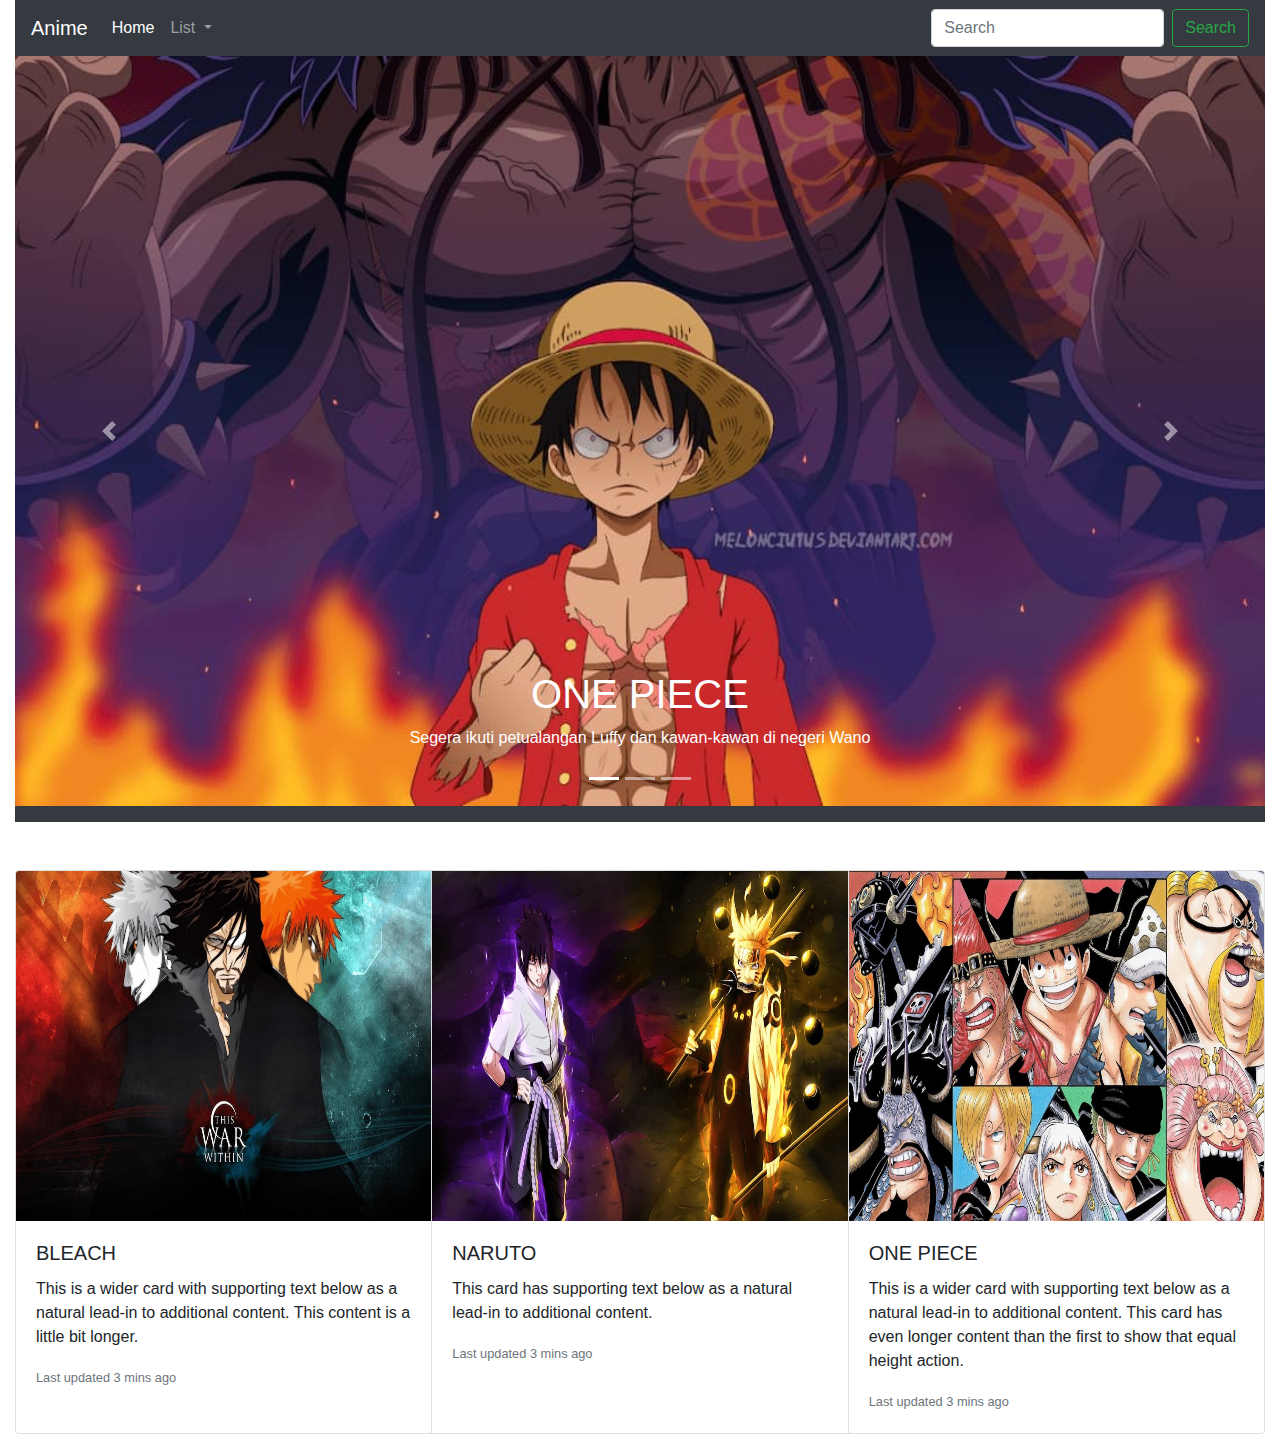
<file: index.html>
<!DOCTYPE html>
<html lang="en">
<head>
    <meta charset="UTF-8">
    <meta http-equiv="X-UA-Compatible" content="IE=edge">
    <meta name="viewport" content="width=device-width, initial-scale=1.0">
    <title>Anime</title>
    <link rel="stylesheet" href="style.css">
    <link rel="shortcut icon" href="image/Cartoons__Anime_Dragonball_Artboard_1-512.webp" type="image/x-icon">
    <link rel="stylesheet" href="https://cdn.jsdelivr.net/npm/bootstrap@4.3.1/dist/css/bootstrap.min.css" integrity="sha384-ggOyR0iXCbMQv3Xipma34MD+dH/1fQ784/j6cY/iJTQUOhcWr7x9JvoRxT2MZw1T" crossorigin="anonymous">
</head>
<body>
    <div class="container-fluid">
            <!-- Navbar -->
    <nav class="navbar navbar-expand-lg navbar-dark bg-dark">
        <a class="navbar-brand" href="#">Anime</a>
        <button class="navbar-toggler" type="button" data-toggle="collapse" data-target="#navbarSupportedContent" aria-controls="navbarSupportedContent" aria-expanded="false" aria-label="Toggle navigation">
          <span class="navbar-toggler-icon"></span>
        </button>
      
        <div class="collapse navbar-collapse" id="navbarSupportedContent">
          <ul class="navbar-nav mr-auto">
            <li class="nav-item active">
              <a class="nav-link" href="#">Home <span class="sr-only">(current)</span></a>
            </li>
            
            <li class="nav-item dropdown">
              <a class="nav-link dropdown-toggle" href="#" id="navbarDropdown" role="button" data-toggle="dropdown" aria-haspopup="true" aria-expanded="false">
                List
              </a>
              <div class="dropdown-menu" aria-labelledby="navbarDropdown">
                <a class="dropdown-item" href="onepiece.html">One Piece</a>
                <a class="dropdown-item" href="NARUTO.HTML">Naruto</a>
                <a class="dropdown-item" href="bleach.html">Bleach</a>
                <div class="dropdown-divider"></div>
                <a class="dropdown-item" href="#">Comming Soon!</a>
              </div>
            </li>
           
          </ul>
          <form class="form-inline my-2 my-lg-0">
            <input class="form-control mr-sm-2" type="search" placeholder="Search" aria-label="Search">
            <button class="btn btn-outline-success my-2 my-sm-0" type="submit">Search</button>
          </form>
        </div>
    </nav>
    <!-- Slider -->
    <div class="bd-example">
        <div id="carouselExampleCaptions" class="carousel slide" data-ride="carousel">
          <ol class="carousel-indicators">
            <li data-target="#carouselExampleCaptions" data-slide-to="0" class="active"></li>
            <li data-target="#carouselExampleCaptions" data-slide-to="1"></li>
            <li data-target="#carouselExampleCaptions" data-slide-to="2"></li>
          </ol>
         
          <div class="carousel-inner">
            <div class="carousel-item active">
              <img src="image/1280x720-581813-Monkey-D.-Luffy.jpg" class="d-block w-100" alt="..." width="100%" height="750px" overflow="hidden">
              <div class="carousel-caption d-none d-md-block">
                <h1>ONE PIECE</h1>
                <p>Segera ikuti petualangan Luffy dan kawan-kawan di negeri Wano</p>
              </div>
            </div>
            <div class="carousel-item">
              <img src="image/Naruto.jpg" class="d-block w-100" alt="..."  width="100%" height="750px" overflow="hidden">
              <div class="carousel-caption d-none d-md-block">
                <h5>NARUTO SHIPPUUDEN</h5>
                <p>Dengan kekuatan baru yang diwariskan oleh leluhur para shinobi, Naruto & Sasuke bersiap untuk melawan Uchiha Madara</p>
              </div>
            </div>
            <div class="carousel-item">
              <img src="image/bleach.jpg" class="d-block w-100" alt="..."  width="100%" height="750px" overflow="hidden">
              <div class="carousel-caption d-none d-md-block">
                <h5>BLEACH</h5>
                <p>Setelah sekian lama bumi dalam kedamaian, ternyata musuh sedang dalam rencana untuk invasi kedua mereka. apa yang aka dilakukan Ichigo dan kawan-kawan?</p>
              </div>
            </div>
          </div>
          <a class="carousel-control-prev" href="#carouselExampleCaptions" role="button" data-slide="prev">
            <span class="carousel-control-prev-icon" aria-hidden="true"></span>
            <span class="sr-only">Previous</span>
          </a>
          <a class="carousel-control-next" href="#carouselExampleCaptions" role="button" data-slide="next">
            <span class="carousel-control-next-icon" aria-hidden="true"></span>
            <span class="sr-only">Next</span>
          </a>
        </div>
    </div><nav class="navbar navbar-dark bg-dark"></nav>

    <BR>
    </BR>
    <div class="card-group" margin="10px">
      
        <div class="card">
            <a href="bleach.html"> <img src="image/bleach.jpg" class="card-img-top w-100" alt="..." width="100%" height="350px"></a>
          <div class="card-body">
            <h5 class="card-title">BLEACH</h5>
            <p class="card-text">This is a wider card with supporting text below as a natural lead-in to additional content. This content is a little bit longer.</p>
            <p class="card-text"><small class="text-muted">Last updated 3 mins ago</small></p>
          </div>
        </div>
        <div class="card">
            <a href="naruto.html"><img src="image/Naruto.jpg" class="card-img-top w-100" alt="..." width="100%" height="350px"></a>
          
          <div class="card-body">
            <h5 class="card-title">NARUTO</h5>
            <p class="card-text">This card has supporting text below as a natural lead-in to additional content.</p>
            <p class="card-text"><small class="text-muted">Last updated 3 mins ago</small></p>
          </div>
        </div>
        <div class="card">
            <a href="onepiece.html"><img src="image/one piece.jpg" class="card-img-top w-100" alt="..." width="100%" height="350px"></a>
          
          <div class="card-body">
            <h5 class="card-title">ONE PIECE</h5>
            <p class="card-text">This is a wider card with supporting text below as a natural lead-in to additional content. This card has even longer content than the first to show that equal height action.</p>
            <p class="card-text"><small class="text-muted">Last updated 3 mins ago</small></p>
          </div>
        </div>
      </div>
        
    </div>


    
    


    <script src="https://code.jquery.com/jquery-3.3.1.slim.min.js" integrity="sha384-q8i/X+965DzO0rT7abK41JStQIAqVgRVzpbzo5smXKp4YfRvH+8abtTE1Pi6jizo" crossorigin="anonymous"></script>
<script src="https://cdn.jsdelivr.net/npm/popper.js@1.14.7/dist/umd/popper.min.js" integrity="sha384-UO2eT0CpHqdSJQ6hJty5KVphtPhzWj9WO1clHTMGa3JDZwrnQq4sF86dIHNDz0W1" crossorigin="anonymous"></script>
<script src="https://cdn.jsdelivr.net/npm/bootstrap@4.3.1/dist/js/bootstrap.min.js" integrity="sha384-JjSmVgyd0p3pXB1rRibZUAYoIIy6OrQ6VrjIEaFf/nJGzIxFDsf4x0xIM+B07jRM" crossorigin="anonymous"></script>
</body>
</html>
</file>
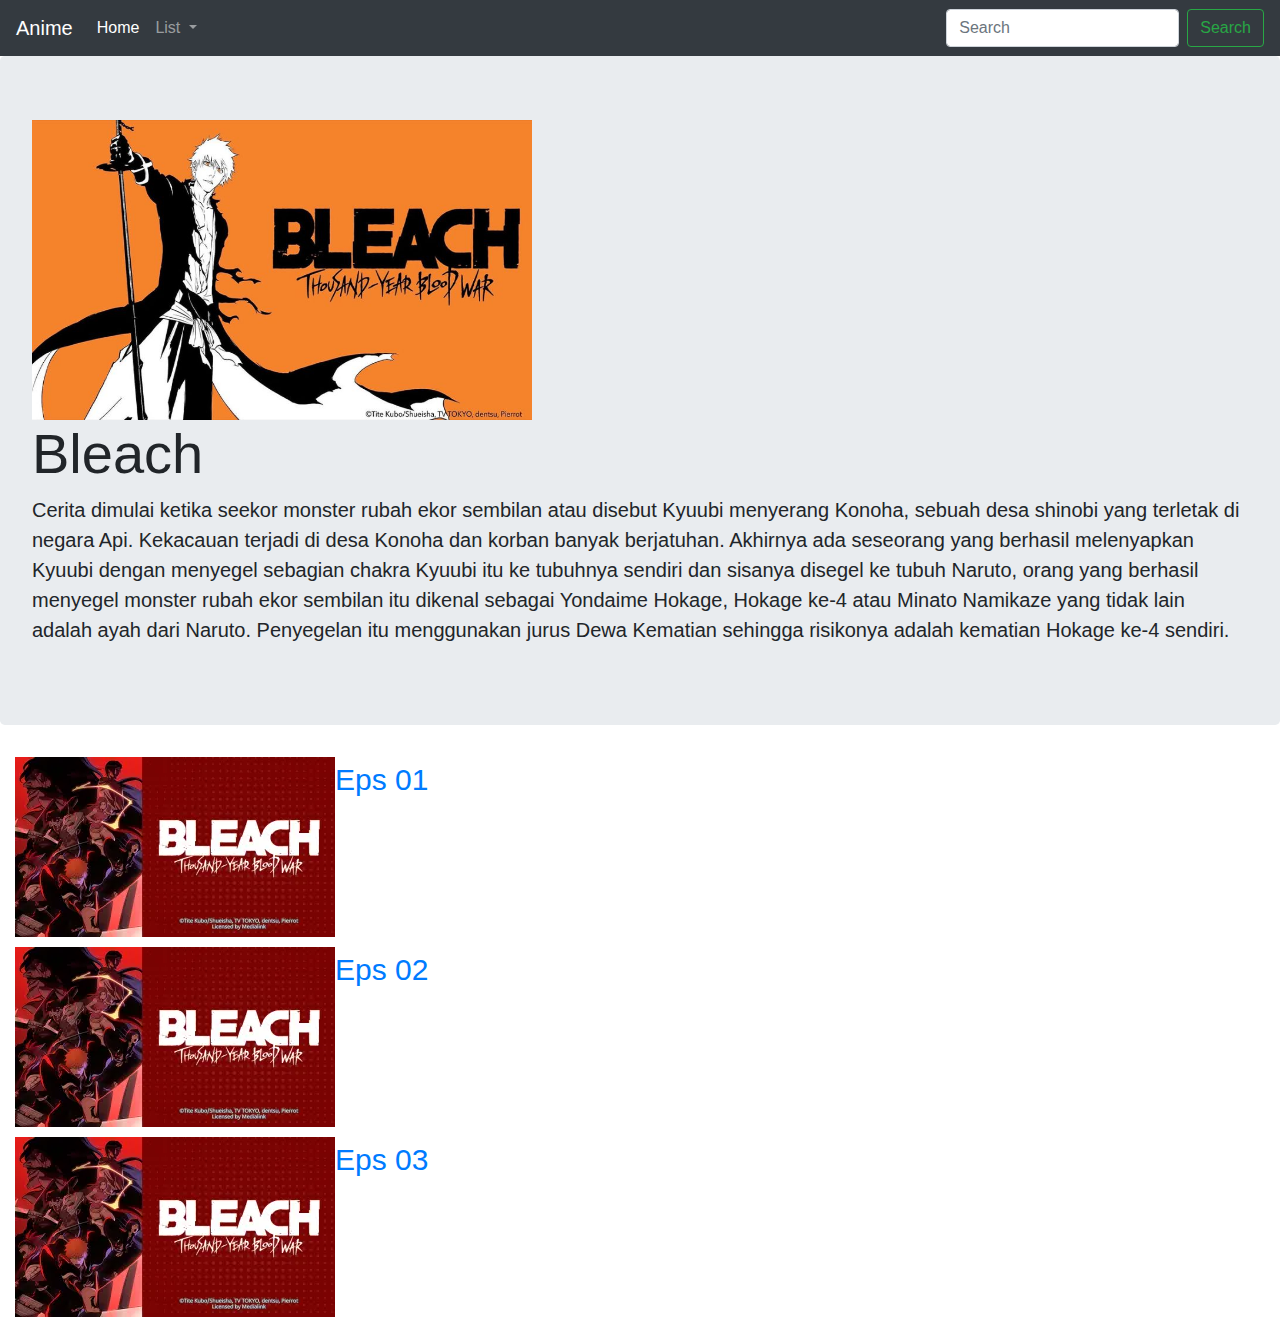
<file: bleach.html>
<!DOCTYPE html>
<html lang="en">
<head>
    <meta charset="UTF-8">
    <meta http-equiv="X-UA-Compatible" content="IE=edge">
    <meta name="viewport" content="width=device-width, initial-scale=1.0">
    <title>Anime-Bleach</title>
    <style>
      .title-text{
        justify-items: center;
        align-items: center;
        font-size: 30px;
      }

      .list-unstyled div{
        margin-top: 10px;
      }
    </style>
    <link rel="shortcut icon" href="image/Cartoons__Anime_Dragonball_Artboard_1-512.webp" type="image/x-icon">
    <link rel="stylesheet" href="https://cdn.jsdelivr.net/npm/bootstrap@4.3.1/dist/css/bootstrap.min.css" integrity="sha384-ggOyR0iXCbMQv3Xipma34MD+dH/1fQ784/j6cY/iJTQUOhcWr7x9JvoRxT2MZw1T" crossorigin="anonymous">
</head>
<body>
    <div class="">
    <nav class="navbar navbar-expand-lg navbar-dark bg-dark">
        <a class="navbar-brand" href="index.html">Anime</a>
        <button class="navbar-toggler" type="button" data-toggle="collapse" data-target="#navbarSupportedContent" aria-controls="navbarSupportedContent" aria-expanded="false" aria-label="Toggle navigation">
          <span class="navbar-toggler-icon"></span>
        </button>
      
        <div class="collapse navbar-collapse" id="navbarSupportedContent">
          <ul class="navbar-nav mr-auto">
            <li class="nav-item active">
              <a class="nav-link" href="index.html">Home <span class="sr-only">(current)</span></a>
            </li>
            
            <li class="nav-item dropdown">
              <a class="nav-link dropdown-toggle" href="#" id="navbarDropdown" role="button" data-toggle="dropdown" aria-haspopup="true" aria-expanded="false">
                List
              </a>
              <div class="dropdown-menu" aria-labelledby="navbarDropdown">
                <a class="dropdown-item" href="onepiece.html">One Piece</a>
                <a class="dropdown-item" href="naruto.html">Naruto</a>
                <a class="dropdown-item" href="bleach.html">Bleach</a>
                <div class="dropdown-divider"></div>
                <a class="dropdown-item" href="#">Something else here</a>
              </div>
            </li>
           
          </ul>
          <form class="form-inline my-2 my-lg-0">
            <input class="form-control mr-sm-2" type="search" placeholder="Search" aria-label="Search">
            <button class="btn btn-outline-success my-2 my-sm-0" type="submit">Search</button>
          </form>
        </div>
    </nav>

    <div class="jumbotron" ><img src="image/bleach cover.jpg" alt="" width="500px" height="300px">
        <h1 class="display-4">Bleach</h1>
        <p class="lead">
            Cerita dimulai ketika seekor monster rubah ekor sembilan atau disebut Kyuubi menyerang Konoha, sebuah desa shinobi yang terletak di negara Api. Kekacauan terjadi di desa Konoha dan korban banyak berjatuhan. Akhirnya ada seseorang yang berhasil melenyapkan Kyuubi dengan menyegel sebagian chakra Kyuubi itu ke tubuhnya sendiri dan sisanya disegel ke tubuh Naruto, orang yang berhasil menyegel monster rubah ekor sembilan itu dikenal sebagai Yondaime Hokage, Hokage ke-4 atau Minato Namikaze yang tidak lain adalah ayah dari Naruto. Penyegelan itu menggunakan jurus Dewa Kematian sehingga risikonya adalah kematian Hokage ke-4 sendiri.
        </p>
    </div>

<!-- LIST FILM -->

<div>
  <ul class="list-unstyled">
    <div>
     <li class="col"> 
       <div class="col-items d-flex justify-content-start align-center">
         <a href="https://www.bilibili.tv/id/play/2069614/12631946?bstar_from=bstar-web.pgc-video-detail.episode.all" target="_blank"><img class="bstar-video-card__cover-img" src="image/bleach eps.webp" alt="Naruto" loading="lazy">
         </a>
         <a class="title-text" href="https://www.bilibili.tv/id/play/2069614/12631946?bstar_from=bstar-web.pgc-video-detail.episode.all" target="_blank">Eps 01</a>
       </div>
     </li>
    </div>
    <div>
     <li class="col"> 
       <div class="col-items d-flex justify-content-start align-center">
         <a href="https://www.bilibili.tv/id/play/2069614/12631996?bstar_from=bstar-web.pgc-video-detail.episode.all" target="_blank"><img class="bstar-video-card__cover-img" src="image/bleach eps.webp" alt="Naruto" loading="lazy">
         </a>
         <a class="title-text" href="https://www.bilibili.tv/id/play/2069614/12631996?bstar_from=bstar-web.pgc-video-detail.episode.all" target="_blank">Eps 02</a>
       </div>
     </li>
    </div>
    <div>
     <li class="col"> 
       <div class="col-items d-flex justify-content-start align-center">
         <a href="https://www.bilibili.tv/id/play/2069614/12632101?bstar_from=bstar-web.pgc-video-detail.episode.all" target="_blank"><img class="bstar-video-card__cover-img" src="image/bleach eps.webp" alt="Naruto" loading="lazy">
         </a>
         <a class="title-text" href="https://www.bilibili.tv/id/play/2069614/12632101?bstar_from=bstar-web.pgc-video-detail.episode.all" target="_blank">Eps 03</a>
       </div>
     </li>
    </div>
     
   </ul>
</div>
       
      
    
        
    </div>


    
    


    <script src="https://code.jquery.com/jquery-3.3.1.slim.min.js" integrity="sha384-q8i/X+965DzO0rT7abK41JStQIAqVgRVzpbzo5smXKp4YfRvH+8abtTE1Pi6jizo" crossorigin="anonymous"></script>
<script src="https://cdn.jsdelivr.net/npm/popper.js@1.14.7/dist/umd/popper.min.js" integrity="sha384-UO2eT0CpHqdSJQ6hJty5KVphtPhzWj9WO1clHTMGa3JDZwrnQq4sF86dIHNDz0W1" crossorigin="anonymous"></script>
<script src="https://cdn.jsdelivr.net/npm/bootstrap@4.3.1/dist/js/bootstrap.min.js" integrity="sha384-JjSmVgyd0p3pXB1rRibZUAYoIIy6OrQ6VrjIEaFf/nJGzIxFDsf4x0xIM+B07jRM" crossorigin="anonymous"></script>
</body>
</html>
</file>
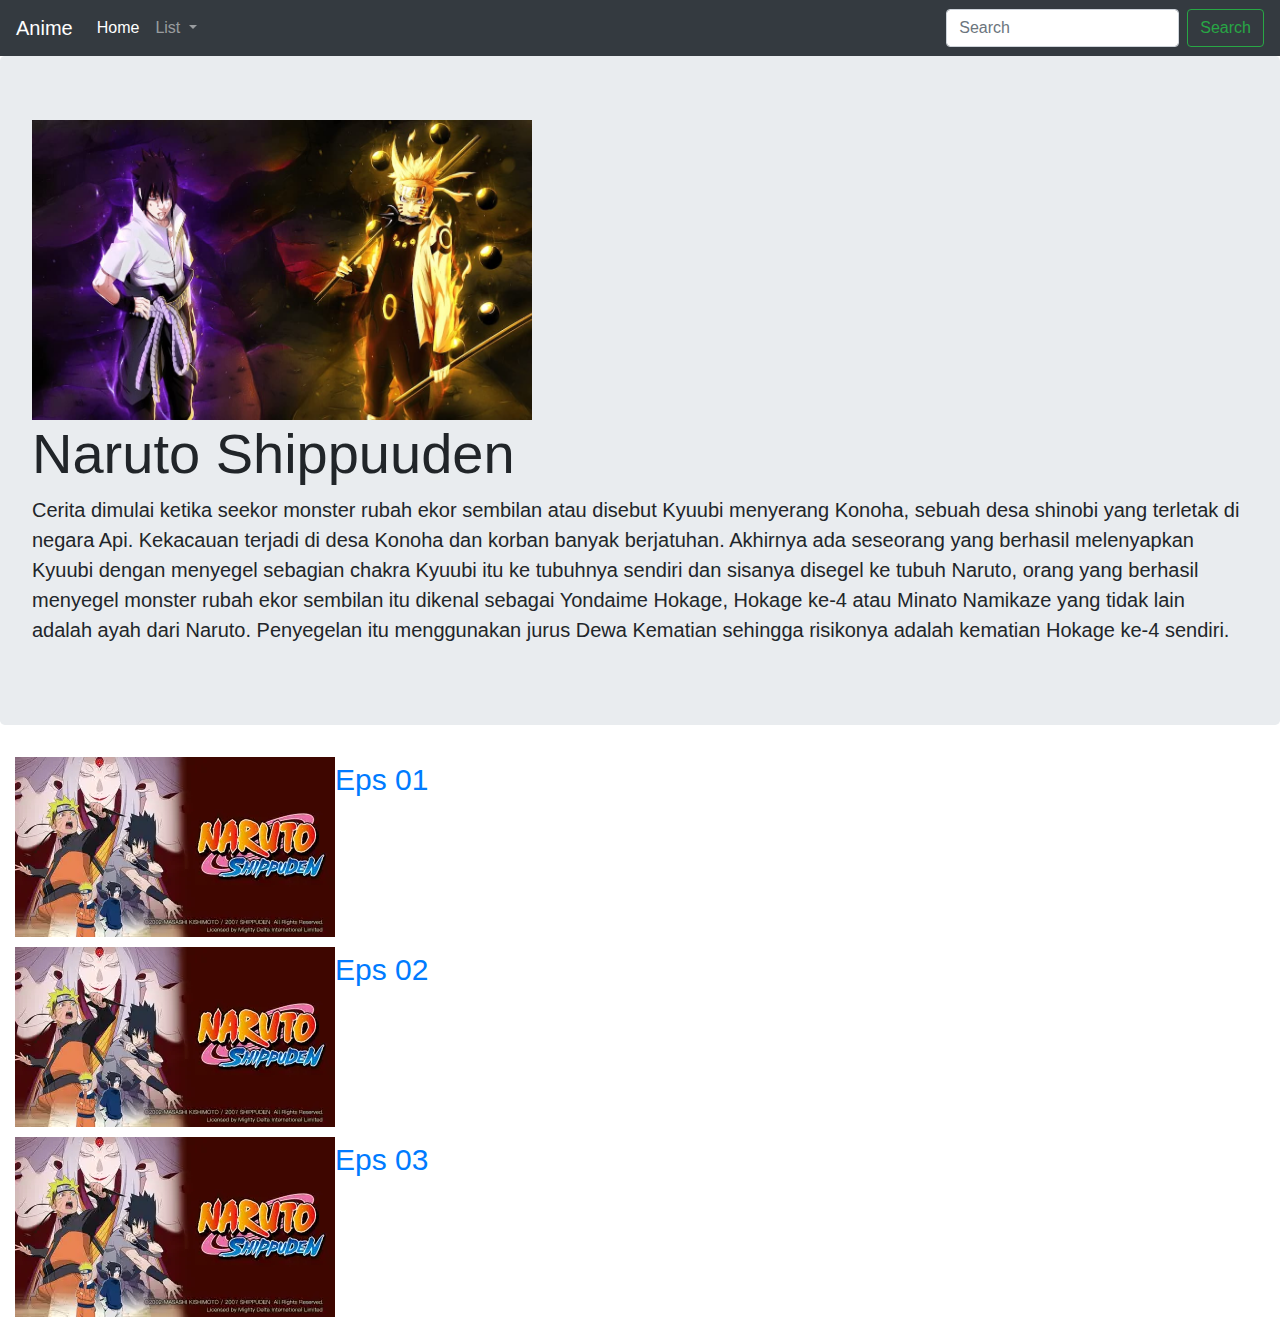
<file: naruto.html>
<!DOCTYPE html>
<html lang="en">
<head>
    <meta charset="UTF-8">
    <meta http-equiv="X-UA-Compatible" content="IE=edge">
    <meta name="viewport" content="width=device-width, initial-scale=1.0">
    <title>Anime-Naruto</title>
    <style>
      .title-text{
        justify-items: center;
        align-items: center;
        font-size: 30px;
      }

      .list-unstyled div{
        margin-top: 10px;
      }
    </style>
    <link rel="shortcut icon" href="image/Cartoons__Anime_Dragonball_Artboard_1-512.webp" type="image/x-icon">
    <link rel="stylesheet" href="https://cdn.jsdelivr.net/npm/bootstrap@4.3.1/dist/css/bootstrap.min.css" integrity="sha384-ggOyR0iXCbMQv3Xipma34MD+dH/1fQ784/j6cY/iJTQUOhcWr7x9JvoRxT2MZw1T" crossorigin="anonymous">
</head>
<body>
    <div class="">
    <nav class="navbar navbar-expand-lg navbar-dark bg-dark">
        <a class="navbar-brand" href="index.html">Anime</a>
        <button class="navbar-toggler" type="button" data-toggle="collapse" data-target="#navbarSupportedContent" aria-controls="navbarSupportedContent" aria-expanded="false" aria-label="Toggle navigation">
          <span class="navbar-toggler-icon"></span>
        </button>
      
        <div class="collapse navbar-collapse" id="navbarSupportedContent">
          <ul class="navbar-nav mr-auto">
            <li class="nav-item active">
              <a class="nav-link" href="index.html">Home <span class="sr-only">(current)</span></a>
            </li>
            
            <li class="nav-item dropdown">
              <a class="nav-link dropdown-toggle" href="#" id="navbarDropdown" role="button" data-toggle="dropdown" aria-haspopup="true" aria-expanded="false">
                List
              </a>
              <div class="dropdown-menu" aria-labelledby="navbarDropdown">
                <a class="dropdown-item" href="onepiece.html">One Piece</a>
                <a class="dropdown-item" href="naruto.html">Naruto</a>
                <a class="dropdown-item" href="bleach.html">Bleach</a>
                <div class="dropdown-divider"></div>
                <a class="dropdown-item" href="#">Something else here</a>
              </div>
            </li>
           
          </ul>
          <form class="form-inline my-2 my-lg-0">
            <input class="form-control mr-sm-2" type="search" placeholder="Search" aria-label="Search">
            <button class="btn btn-outline-success my-2 my-sm-0" type="submit">Search</button>
          </form>
        </div>
    </nav>

    <div class="jumbotron"><img src="image/Naruto.jpg" alt="" width="500px" height="300px">
        <h1 class="display-4">Naruto Shippuuden</h1>
        <p class="lead">
            Cerita dimulai ketika seekor monster rubah ekor sembilan atau disebut Kyuubi menyerang Konoha, sebuah desa shinobi yang terletak di negara Api. Kekacauan terjadi di desa Konoha dan korban banyak berjatuhan. Akhirnya ada seseorang yang berhasil melenyapkan Kyuubi dengan menyegel sebagian chakra Kyuubi itu ke tubuhnya sendiri dan sisanya disegel ke tubuh Naruto, orang yang berhasil menyegel monster rubah ekor sembilan itu dikenal sebagai Yondaime Hokage, Hokage ke-4 atau Minato Namikaze yang tidak lain adalah ayah dari Naruto. Penyegelan itu menggunakan jurus Dewa Kematian sehingga risikonya adalah kematian Hokage ke-4 sendiri.
        </p>
    </div>

<!-- LIST FILM -->

<div>
  <ul class="list-unstyled">
    <div>
     <li class="col"> 
       <div class="col-items d-flex justify-content-start align-center">
         <a href="https://www.bilibili.tv/id/play/1005195/10142191?bstar_from=bstar-web.pgc-video-detail.episode.all" target="_blank"><img class="bstar-video-card__cover-img" src="image/Narutos eps.webp" alt="Naruto" loading="lazy">
         </a>
         <a class="title-text" href="https://www.bilibili.tv/id/play/1005195/10142191?bstar_from=bstar-web.pgc-video-detail.episode.all" target="_blank">Eps 01</a>
       </div>
     </li>
    </div>
    <div>
     <li class="col"> 
       <div class="col-items d-flex justify-content-start align-center">
         <a href="https://www.bilibili.tv/id/play/1005195/10142250?bstar_from=bstar-web.pgc-video-detail.episode.alll" target="_blank"><img class="bstar-video-card__cover-img" src="image/Narutos eps.webp" alt="Naruto" loading="lazy">
         </a>
         <a class="title-text" href="https://www.bilibili.tv/id/play/1005195/10142250?bstar_from=bstar-web.pgc-video-detail.episode.alll" target="_blank">Eps 02</a>
       </div>
     </li>
    </div>
    <div>
     <li class="col"> 
       <div class="col-items d-flex justify-content-start align-center">
         <a href="https://www.bilibili.tv/id/play/1005195/10142319?bstar_from=bstar-web.pgc-video-detail.episode.all" target="_blank"><img class="bstar-video-card__cover-img" src="image/Narutos eps.webp" alt="Naruto" loading="lazy">
         </a>
         <a class="title-text" href="https://www.bilibili.tv/id/play/1005195/10142319?bstar_from=bstar-web.pgc-video-detail.episode.all" target="_blank">Eps 03</a>
       </div>
     </li>
    </div>
     
   </ul>
</div>
       
      
    
        
    </div>


    
    


    <script src="https://code.jquery.com/jquery-3.3.1.slim.min.js" integrity="sha384-q8i/X+965DzO0rT7abK41JStQIAqVgRVzpbzo5smXKp4YfRvH+8abtTE1Pi6jizo" crossorigin="anonymous"></script>
<script src="https://cdn.jsdelivr.net/npm/popper.js@1.14.7/dist/umd/popper.min.js" integrity="sha384-UO2eT0CpHqdSJQ6hJty5KVphtPhzWj9WO1clHTMGa3JDZwrnQq4sF86dIHNDz0W1" crossorigin="anonymous"></script>
<script src="https://cdn.jsdelivr.net/npm/bootstrap@4.3.1/dist/js/bootstrap.min.js" integrity="sha384-JjSmVgyd0p3pXB1rRibZUAYoIIy6OrQ6VrjIEaFf/nJGzIxFDsf4x0xIM+B07jRM" crossorigin="anonymous"></script>
</body>
</html>
</file>
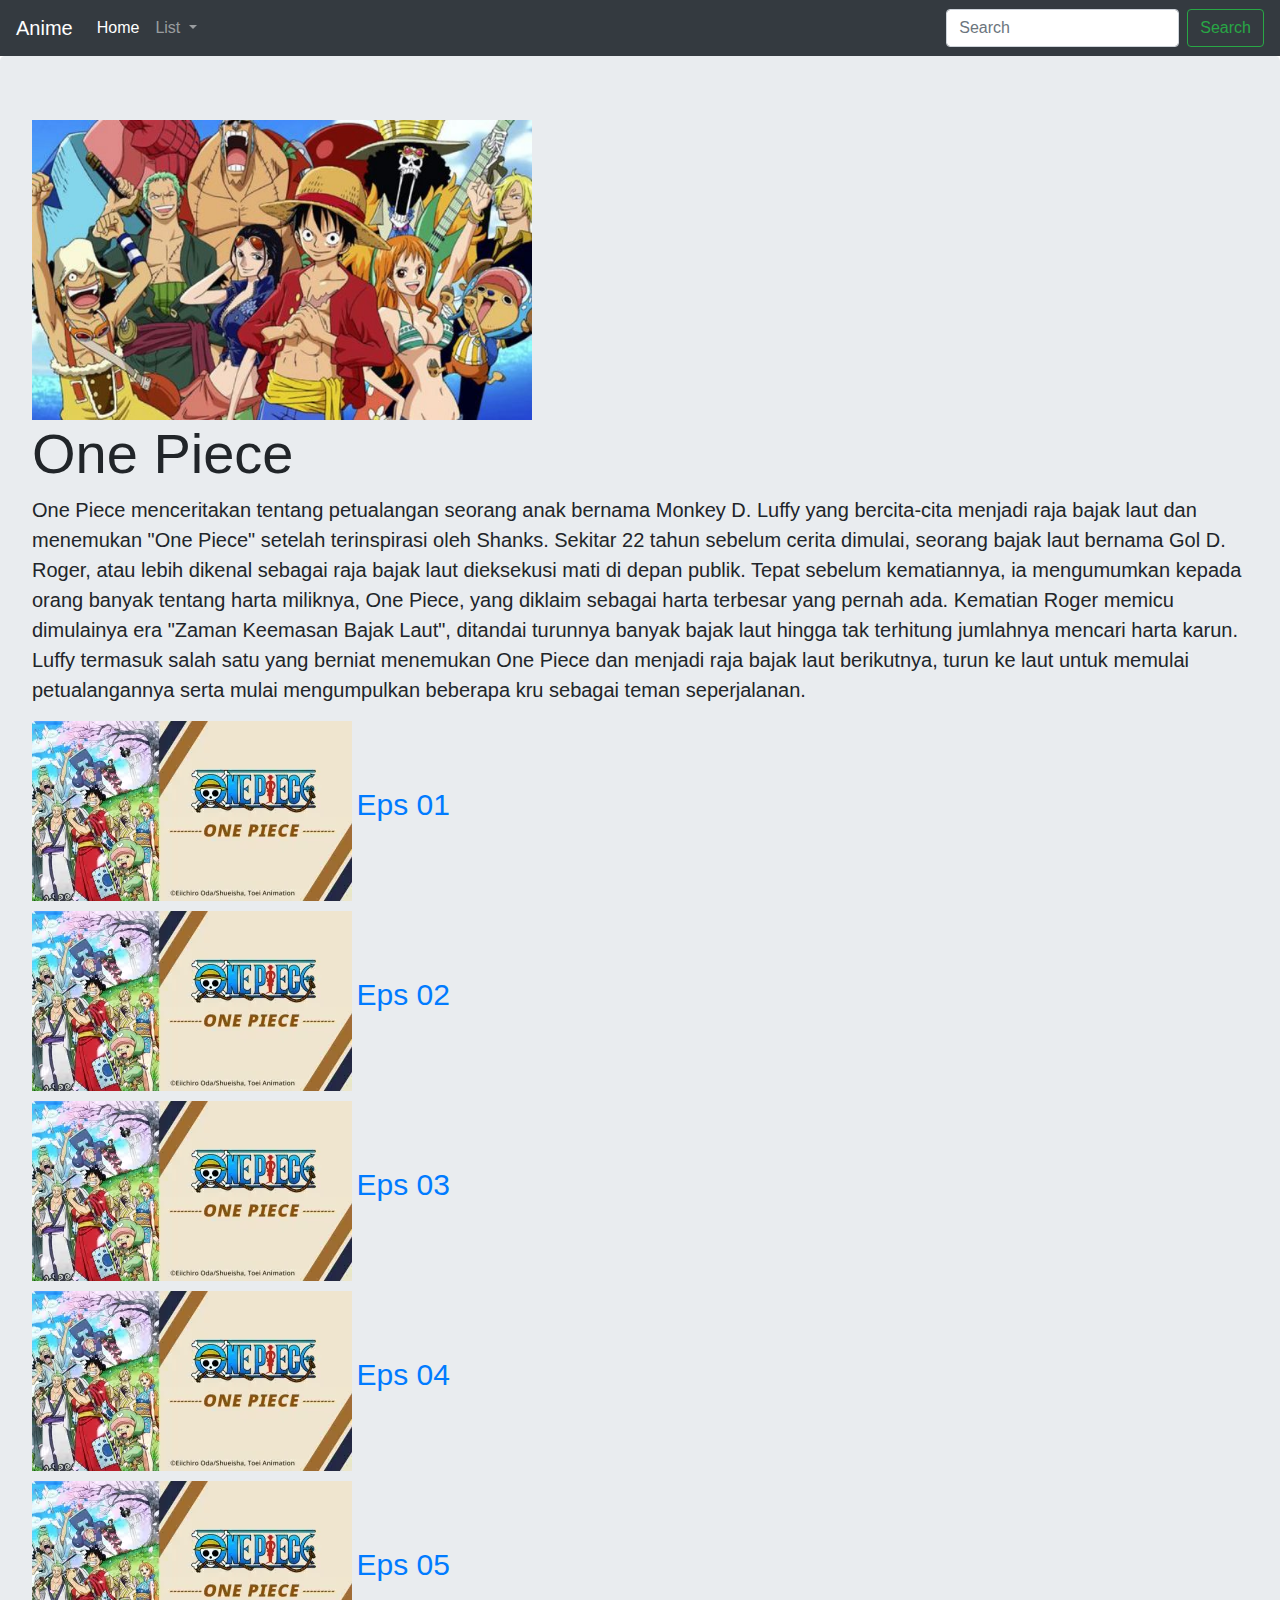
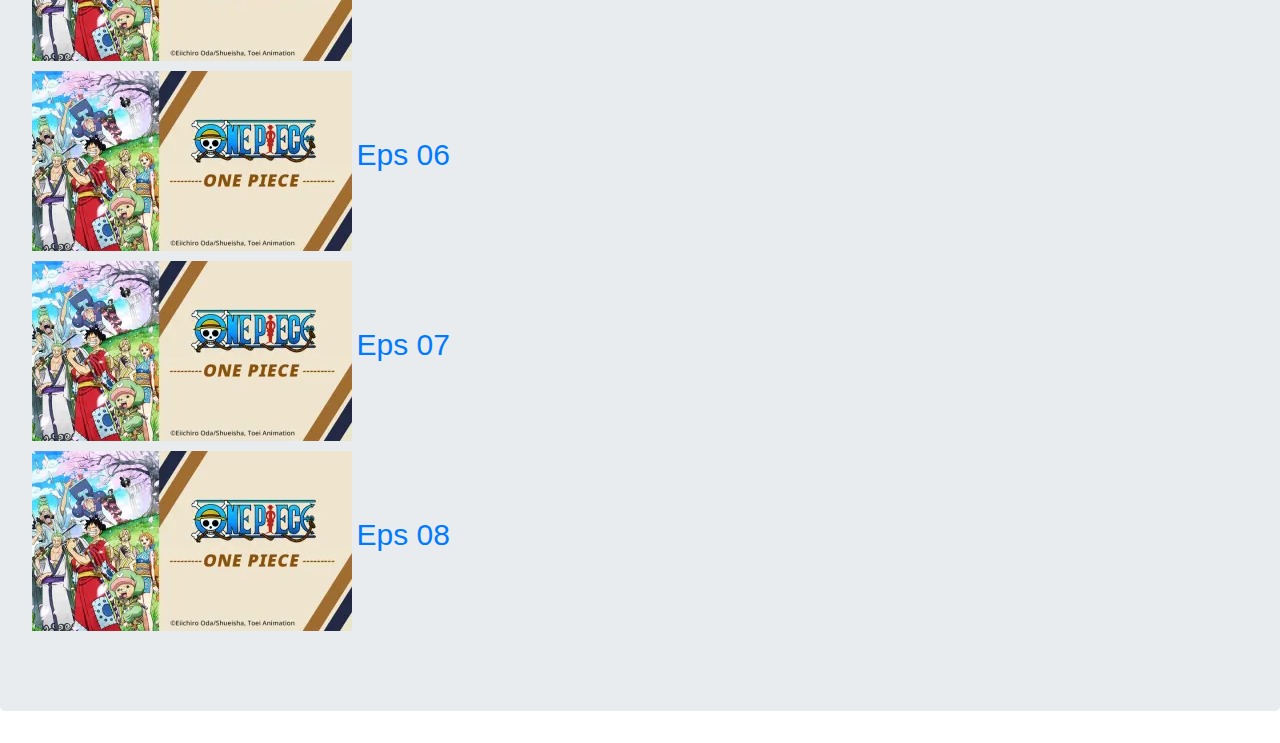
<file: onepiece.html>
<!DOCTYPE html>
<html lang="en">
<head>
    <meta charset="UTF-8">
    <meta http-equiv="X-UA-Compatible" content="IE=edge">
    <meta name="viewport" content="width=device-width, initial-scale=1.0">
    <title>Anime-One Piece</title>
    <link rel="stylesheet" href="style.css">
    <style>
     
    </style>
    
    <link rel="shortcut icon" href="image/Cartoons__Anime_Dragonball_Artboard_1-512.webp" type="image/x-icon">
    <link rel="stylesheet" href="https://cdn.jsdelivr.net/npm/bootstrap@4.3.1/dist/css/bootstrap.min.css" integrity="sha384-ggOyR0iXCbMQv3Xipma34MD+dH/1fQ784/j6cY/iJTQUOhcWr7x9JvoRxT2MZw1T" crossorigin="anonymous">
</head>
<body>
    <div class="">
    <nav class="navbar navbar-expand-lg navbar-dark bg-dark">
        <a class="navbar-brand" href="index.html">Anime</a>
        <button class="navbar-toggler" type="button" data-toggle="collapse" data-target="#navbarSupportedContent" aria-controls="navbarSupportedContent" aria-expanded="false" aria-label="Toggle navigation">
          <span class="navbar-toggler-icon"></span>
        </button>
      
        <div class="collapse navbar-collapse" id="navbarSupportedContent">
          <ul class="navbar-nav mr-auto">
            <li class="nav-item active">
              <a class="nav-link" href="index.html">Home <span class="sr-only">(current)</span></a>
            </li>
            
            <li class="nav-item dropdown">
              <a class="nav-link dropdown-toggle" href="#" id="navbarDropdown" role="button" data-toggle="dropdown" aria-haspopup="true" aria-expanded="false">
                List
              </a>
              <div class="dropdown-menu" aria-labelledby="navbarDropdown">
                <a class="dropdown-item" href="onepiece.html">One Piece</a>
                <a class="dropdown-item" href="naruto.html">Naruto</a>
                <a class="dropdown-item" href="bleach.html">Bleach</a>
                <div class="dropdown-divider"></div>
                <a class="dropdown-item" href="#">Something else here</a>
              </div>
            </li>
           
          </ul>
          <form class="form-inline my-2 my-lg-0">
            <input class="form-control mr-sm-2" type="search" placeholder="Search" aria-label="Search">
            <button class="btn btn-outline-success my-2 my-sm-0" type="submit">Search</button>
          </form>
        </div>
    </nav>

    <div class="jumbotron"><img src="image/one piece board.png" alt="" width="500px" height="300px">
        <h1 class="display-4">One Piece</h1>
        <p class="lead">
            One Piece menceritakan tentang petualangan seorang anak bernama Monkey D. Luffy yang bercita-cita menjadi raja bajak laut dan menemukan "One Piece" setelah terinspirasi oleh Shanks. Sekitar 22 tahun sebelum cerita dimulai, seorang bajak laut bernama Gol D. Roger, atau lebih dikenal sebagai raja bajak laut dieksekusi mati di depan publik. Tepat sebelum kematiannya, ia mengumumkan kepada orang banyak tentang harta miliknya, One Piece, yang diklaim sebagai harta terbesar yang pernah ada.

            Kematian Roger memicu dimulainya era "Zaman Keemasan Bajak Laut", ditandai turunnya banyak bajak laut hingga tak terhitung jumlahnya mencari harta karun. Luffy termasuk salah satu yang berniat menemukan One Piece dan menjadi raja bajak laut berikutnya, turun ke laut untuk memulai petualangannya serta mulai mengumpulkan beberapa kru sebagai teman seperjalanan.</p>
        

<!-- LIST FILM -->


        <ul class="list-unstyled">
         <div>
          <li id="satu"> 
            <div class="col-items">
              <a href="https://www.bilibili.tv/id/play/37976" target="_blank"><img class="bstar-video-card__cover-img" src="image/one piece episode.webp" alt="Naruto" loading="lazy">
              </a>
              <a class="title-text" href="https://www.bilibili.tv/id/play/37976" target="_blank">Eps 01</a>
            </div>
          </li>
         </div>
         <div>
          <li id="dua"> 
            <div class="col-items ">
              <a href="https://www.bilibili.tv/id/play/37976/10344397?bstar_from=bstar-web.pgc-video-detail.episode.all" target="_blank"><img class="bstar-video-card__cover-img" src="image/one piece episode.webp" alt="Naruto" loading="lazy">
              </a>
              <a class="title-text" href="https://www.bilibili.tv/id/play/37976/10344397?bstar_from=bstar-web.pgc-video-detail.episode.all" target="_blank">Eps 02</a>
            </div>
          </li>
         </div>
         <div>
          <li id="tiga"> 
            <div class="col-items ">
              <a href="https://www.bilibili.tv/id/play/37976/10344487?bstar_from=bstar-web.pgc-video-detail.episode.all" target="_blank"><img class="bstar-video-card__cover-img" src="image/one piece episode.webp" alt="Naruto" loading="lazy">
              </a>
              <a class="title-text" href="https://www.bilibili.tv/id/play/37976/10344487?bstar_from=bstar-web.pgc-video-detail.episode.all" target="_blank">Eps 03</a>
            </div>
          </li>
         <div>
          <li id="empat"> 
            <div class="col-items ">
              <a href="https://www.bilibili.tv/id/play/37976/10344578?bstar_from=bstar-web.pgc-video-detail.episode.all" target="_blank"><img class="bstar-video-card__cover-img" src="image/one piece episode.webp" alt="Naruto" loading="lazy">
              </a>
              <a class="title-text" href="https://www.bilibili.tv/id/play/37976/10344578?bstar_from=bstar-web.pgc-video-detail.episode.all" target="_blank">Eps 04</a>
            </div>
          </li>
         <div>
          <li id="lima"> 
            <div class="col-items ">
              <a href="https://www.bilibili.tv/id/play/37976/10344692?bstar_from=bstar-web.pgc-video-detail.episode.all" target="_blank"><img class="bstar-video-card__cover-img" src="image/one piece episode.webp" alt="Naruto" loading="lazy">
              </a>
              <a class="title-text" href="https://www.bilibili.tv/id/play/37976/10344692?bstar_from=bstar-web.pgc-video-detail.episode.all" target="_blank">Eps 05</a>
            </div>
          </li>
         <div>
          <li id="enam"> 
            <div class="col-items ">
              <a href="https://www.bilibili.tv/id/play/37976/10344783?bstar_from=bstar-web.pgc-video-detail.episode.all" target="_blank"><img class="bstar-video-card__cover-img" src="image/one piece episode.webp" alt="Naruto" loading="lazy">
              </a>
              <a class="title-text" href="https://www.bilibili.tv/id/play/37976/10344783?bstar_from=bstar-web.pgc-video-detail.episode.all" target="_blank">Eps 06</a>
            </div>
          </li>
         <div>
          <li id="tujuh"> 
            <div class="col-items ">
              <a href="https://www.bilibili.tv/id/play/37976/10344922?bstar_from=bstar-web.pgc-video-detail.episode.all" target="_blank"><img class="bstar-video-card__cover-img" src="image/one piece episode.webp" alt="Naruto" loading="lazy">
              </a>
              <a class="title-text" href="https://www.bilibili.tv/id/play/37976/10344922?bstar_from=bstar-web.pgc-video-detail.episode.all" target="_blank">Eps 07</a>
            </div>
          </li>
         <div>
          <li id="delapan"> 
            <div class="col-items ">
              <a href="https://www.bilibili.tv/id/play/37976/10345002?bstar_from=bstar-web.pgc-video-detail.episode.all" target="_blank"><img class="bstar-video-card__cover-img" src="image/one piece episode.webp" alt="Naruto" loading="lazy">
              </a>
              <a class="title-text" href="https://www.bilibili.tv/id/play/37976/10345002?bstar_from=bstar-web.pgc-video-detail.episode.all" target="_blank">Eps 08</a>
            </div>
          </li>
         </div>
          
        </ul>
      </div>
    
        
    </div>


    
    


    <script src="https://code.jquery.com/jquery-3.3.1.slim.min.js" integrity="sha384-q8i/X+965DzO0rT7abK41JStQIAqVgRVzpbzo5smXKp4YfRvH+8abtTE1Pi6jizo" crossorigin="anonymous"></script>
<script src="https://cdn.jsdelivr.net/npm/popper.js@1.14.7/dist/umd/popper.min.js" integrity="sha384-UO2eT0CpHqdSJQ6hJty5KVphtPhzWj9WO1clHTMGa3JDZwrnQq4sF86dIHNDz0W1" crossorigin="anonymous"></script>
<script src="https://cdn.jsdelivr.net/npm/bootstrap@4.3.1/dist/js/bootstrap.min.js" integrity="sha384-JjSmVgyd0p3pXB1rRibZUAYoIIy6OrQ6VrjIEaFf/nJGzIxFDsf4x0xIM+B07jRM" crossorigin="anonymous"></script>
</body>
</html>
</file>
<file: style.css>
.card-group .card:hover {
  cursor: pointer;  
  color: blue;
}




.title-text{
    justify-items: center;
    align-items: center;
    font-size: 30px;
  }

  .list-unstyled div{
    margin-top: 10px;
    
  }
  

/* .list-unstyled{
    display: grid;
    grid-area: 1fr 1fr 1fr;
    grid-template-rows: 1fr 1fr 1fr;
    grid-template-areas: 
    "satu empat tujuh"
    "dua lima delapan"
    "tiga enam";
}

#satu {
    grid-area: satu;
}
#dua {
    grid-area: dua;
}
#tiga {
    grid-area: tiga;
}
#empat {
    grid-area: empat;
}
#lima {
    grid-area: lima;
}
#enam {
    grid-area: enam;
}
#tujuh {
    grid-area: tujuh;
}
#delapan {
    grid-area: delapan;
} */
</file>
